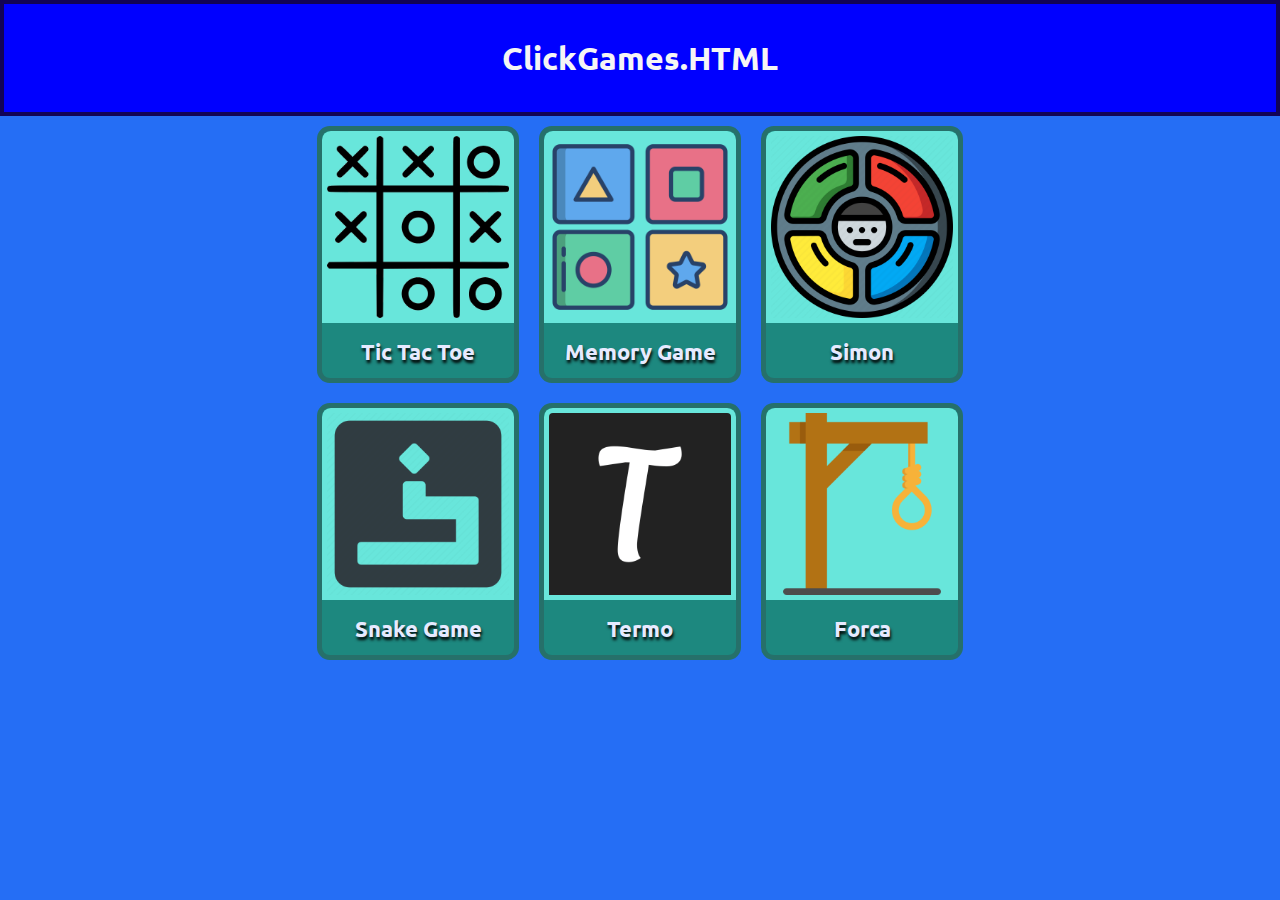
<file: index.html>
<!DOCTYPE html>
<html lang="pt-br">
<head>
    <meta charset="UTF-8">
    <meta http-equiv="X-UA-Compatible" content="IE=edge">
    <meta name="viewport" content="width=device-width, initial-scale=1.0">
    
    <link rel="stylesheet" href="./styles/general.css">
    <link rel="stylesheet" href="./styles/home_style.css">
    <link rel="shortcut icon" href="./img/favicon.ico" type="image/x-icon">
    <title>ClickGames - HTML</title>
</head>
<body>
    <header>
        <h1>ClickGames.HTML</h1>
    </header>
    <section>
        <div class="wrapper">
            <a href="./pages/tictactoe.html" class="jogos" id="tictactoe">
                <img class="gameIMG" src="./img/games_png/TicTacToe.png" alt="Tic Tac Toe">
                <p>Tic Tac Toe</p>
            </a>
            <a href="./pages/memorygame.html" class="jogos" id="memorygame">
                <img class="gameIMG" src="./img/games_png/MemoryGame.png" alt="Memory Game">
                <p>Memory Game</p>
            </a>
            <a href="./pages/simon.html" class="jogos" id="simon">
                <img class="gameIMG" src="./img/games_png/Simon.png" alt="Simon">
                <p>Simon</p>
            </a>
            <a href="./pages/snakegame.html" class="jogos" id="snakegame">
                <img class="gameIMG" src="./img/games_png/SnakeGame.png" alt="Snake Game">
                <p>Snake Game</p>
            </a>
            <a href="./pages/termo.html" class="jogos" id="termo">
                <img class="gameIMG" src="./img/games_png/Termo.png" alt="">
                <p>Termo</p>
            </a>
            <a href="./pages/forca.html" class="jogos" id="forca">
                <img class="gameIMG" src="./img/games_png/Forca.png" alt="">
                <p>Forca</p>
            </a>
    </div>
    </section>
</body>
</html>
</file>
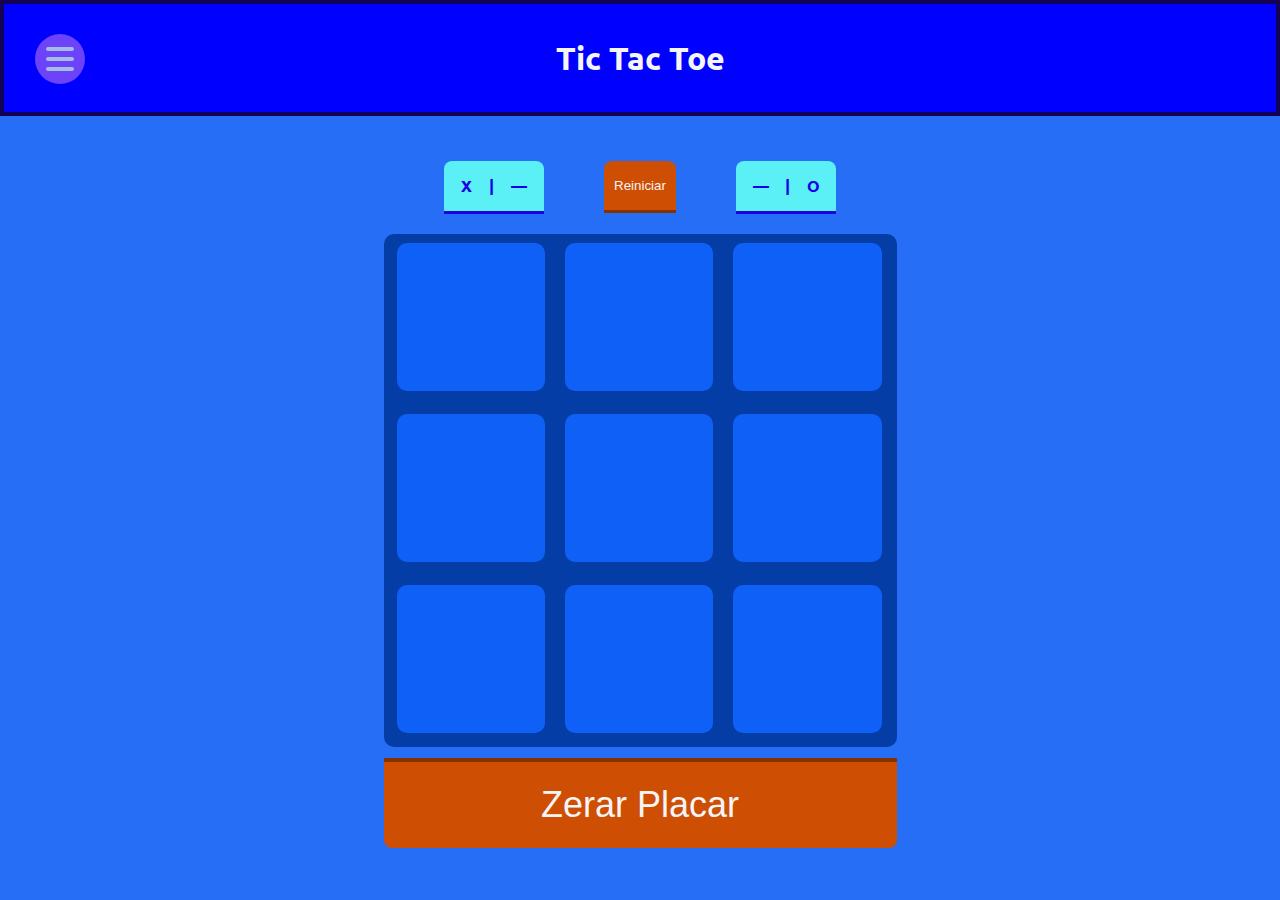
<file: pages/tictactoe.html>
<!DOCTYPE html>
<html lang="pt-br">
<head>
    <meta charset="UTF-8">
    <meta http-equiv="X-UA-Compatible" content="IE=edge">
    <meta name="viewport" content="width=device-width, initial-scale=1.0">
    
    <link rel="stylesheet" href="../styles/general.css">
    <link rel="stylesheet" href="../styles/tictactoe.css">
    <title>Tic Tac Toe</title>
</head>
<body>
    <header>
        <div class="cabecalho">
            <div class="circle menu">
                <svg xmlns="http://www.w3.org/2000/svg" height="2em" viewBox="0 0 448 512"><path d="M0 96C0 78.3 14.3 64 32 64H416c17.7 0 32 14.3 32 32s-14.3 32-32 32H32C14.3 128 0 113.7 0 96zM0 256c0-17.7 14.3-32 32-32H416c17.7 0 32 14.3 32 32s-14.3 32-32 32H32c-17.7 0-32-14.3-32-32zM448 416c0 17.7-14.3 32-32 32H32c-17.7 0-32-14.3-32-32s14.3-32 32-32H416c17.7 0 32 14.3 32 32z"/></svg>
            </div>
            <h1>Tic Tac Toe</h1>
        </div>
        <nav class="nav-jogos">
            <div class="nav-jogos-lista" style="transform: translateX(-101%)">
                <a href="../index.html">Página Inicial</a>
                <a href="../pages/memorygame.html">Memory Game</a>
                <a href="../pages/simon.html">Simon</a>
                <a href="../pages/snakegame.html">Snake Game</a>
                <a href="../pages/termo.html">Termo</a>
                <a href="../pages/forca.html">Forca</a>
            </div>
        </nav>
    </header>

    <div class="block"></div>
    <section>
        <div id="pop-alert">
            <div onclick="notificacao_alert()" id="fechar-pop-alert">X</div>
            <h2 style="margin-top: 8vh">O vencedor foi o Jogador "X"!!!</h2><br>
            <p>A próxima rodada irá começar com o jogador
                <select id="next-turn">
                    <option value="O">O</option>
                    <option value="X">X</option>
                </select>
            </p>
        </div>
        <div class="area-do-jogo">
            <div class="stats">
                <div class="score-box"><span>X</span>|<span id="x-score-number">—</span></div>
                <button id="reiniciar">Reiniciar</button>
                <div class="score-box"><span id="o-score-number">—</span>|<span>O</span></div>
            </div>
            <div class="tabuleiro">
                <div class="box"></div>
                <div class="box"></div>
                <div class="box"></div>
                <div class="box"></div>
                <div class="box"></div>
                <div class="box"></div>
                <div class="box"></div>
                <div class="box"></div>
                <div class="box"></div>
            </div>
            <button id="zerar-placar">Zerar Placar</button>
        </div>
    </section>

    <script src="../scripts/general.js"></script>
    <script src="../scripts/tictactoe.js"></script>
</body>
</html>
</file>
<file: styles/general.css>
@import url('https://fonts.googleapis.com/css2?family=Ubuntu&display=swap');
* {
    margin: 0;
    padding: 0;
}

html {
    width: 100%;
    height: 100%;
}

body {
    justify-content: center;
    font-family: 'Ubuntu', sans-serif;
    background-color: rgb(37, 110, 245);
}
body::-webkit-scrollbar {
    width: 0;
}

header {
    display: flex;
    text-align: center;
    align-items: center;
    justify-content: center;
    width: calc(100vw - 8px);
    height: 12vh;
    background-color: blue;
    border: 4px solid rgb(18, 3, 85);
}

h1 {
    color: whitesmoke;
    margin: 20px 0 20px 0;
}

.circle {
    display: flex;
    justify-content: center;
    align-items: center;
    border-radius: 100%;
}

.menu {
    position: absolute;
    cursor: pointer;
    transition: background-color .3s;
    background-color: rgba(145, 89, 248, 0.753);
    width: 50px;
    height: 50px;
    left: 60px;
    top: 6.5vh;
    transform: translate(-50%, -50%);
}
.menu svg {
    transition: fill .3s;
    fill: #a4bce5;
}
.menu:hover {
    background-color: rgba(13, 86, 221, 0.753);
}
.menu:hover svg{
    fill: #5f97f7;
}

.nav-jogos-lista {
    display: flex;
    overflow: auto;
    position: absolute;
    text-align: center;
    flex-direction: column;
    transition: .3s;
    top: 13vh;
    left: 0;
    width: 50vw;
    height: 87vh;
    background-color: rgb(18, 3, 85);
}
.nav-jogos-lista a {
    display: block;
    text-decoration: none;
    font-weight: bolder;
    border-radius: 15px;
    font-size: 50px;
    letter-spacing: 3px;
    transition: .3s;
    margin: 10px;
    padding: 20px;
    color: #095be7;
    background-color: #200388;
}
.nav-jogos-lista a:hover {
    opacity: .5;
}

.nav-jogos-lista::-webkit-scrollbar {
    width: 35px;
}
.nav-jogos-lista::-webkit-scrollbar-thumb {
    border-radius: 20px;
    border: 10px solid rgb(18, 3, 85);
    background-color: #0443b1;
}

section {
    display: flex;
    justify-content: center;
    align-items: center;
}

/* Media / Responsividade */
@media (max-width: 750px) {
    .nav-jogos-lista {
        width: 100%;
    }

    .menu {
        left: 40px;
    }
}
</file>
<file: styles/home_style.css>
@import url('https://fonts.googleapis.com/css2?family=Ubuntu&display=swap');

section {
    display: flex;
    justify-content: center;
}

.wrapper {
    display: grid;
    grid-template-columns: 1fr 1fr 1fr;
}

.jogos {
    position: relative;
    text-align: center;
    font-size: 1.7vw;
    font-weight: bold;
    text-decoration: none;
    color: #e6eaff;
    padding-bottom: 10px;
    margin: 10px;
    width: 15vw;
    height: calc(15vw + 5vh);
    border-radius: 1vw;
    border: .4vw solid rgb(38, 112, 106);
    text-shadow: 1px 3px 3px black;
    background-color: rgb(29, 136, 127);
}

.gameIMG {
    padding: 5px;
    width: calc(100% - .8vw);
    margin-bottom: 1vh;
    border-radius: .7vw .7vw 0 0;
    background-color: rgb(104, 230, 219);
}

@media screen and (max-width: 688px) and (max-height: 1031px)  {
    .wrapper {
        display: grid;
        grid-template-columns: 1fr;
    }

    .gameIMG {
        padding: 5px;
        width: calc(100% - 10px);
        height: 220px;
        margin-bottom: 10px;
        border-radius: 13px 13px 0 0;
    }

    .jogos {
        font-size: 35px;
        padding-bottom: 40px;
        margin: 20px;
        width: 240px;
        height: 300px;
        border-radius: 20px;
        border-width: 6px;
    }
}
</file>
<file: styles/tictactoe.css>
#pop-alert {
    display: none;
    position: fixed;
    font-size: 2.6vw;
    z-index: 1;
    color: #f5f5f5;
    width: 58%;
    height: 40%;
    padding: 20px;
    border-radius: 10px;
    border: 7px outset #000f50;
    background-color: #043da5;
}
#pop-alert select {
    font-size: 2.6vw;
    font-weight: bold;
    width: 4vw;
}
#fechar-pop-alert {
    user-select: none;
    cursor: pointer;
    display: flex;
    position: absolute;
    justify-content: center;
    align-items: center;
    font-weight: bold;
    font-size: 2.6vw;
    transition: .2s;
    right: 2vw;
    padding: 2vh;
    height: 2vh;
    width: 2vh;
    border-radius: 1vh;
    background-color: #ff0000;
}
#fechar-pop-alert:hover {
    color: #d8d8d8;
    background-color: #a30303;
}
.block {
    display: none;
    position: absolute;
    z-index: 0;
    width: 100vw;
    height: 100vh;
    background-color: #000f5080;
}

.area-do-jogo {
    margin-top: 5vh;
}

.stats {
    color: #1801e4;
    font-weight: bold;
    margin-bottom: 20px;
    display: flex;
    justify-content: space-evenly;
}

.score-box {
    display: flex;
    align-items: center;
    justify-content: space-evenly;
    width: 100px;
    height: 5.5vh;
    border-radius: 8px 8px 0 0;
    border-bottom: 3px solid #1801e4;
    background-color: rgb(90, 240, 245);
}
#reiniciar, #zerar-placar {
    color: #f5f5f5;
    cursor: pointer;
    transition: .3s;
    border: 0;
    padding: 10px;
    background-color: #ce4e04;
}
#reiniciar {
    height: 5.8vh;
    border-radius: 8px 8px 0 0;
    border-bottom: 3px solid #853100;
}
#reiniciar:hover {
    color: #d8d8d8;
    border-bottom: 5px solid #501d00;
    background-color: #9c3b02;
}

#zerar-placar {
    margin-top: 1.3vh;
    width: 100%;
    height: 10vh;
    font-size: 4vh;
    border-radius: 0 0 8px 8px;
    border-top: 4px solid #853100;
}
#zerar-placar:hover {
    color: #d8d8d8;
    border-top: 6px solid #501d00;
    background-color: #9c3b02;
}

.tabuleiro {
    grid-template-columns: repeat(3, 16.7vh);
    display: grid;
    justify-content: center;
    gap: 2vh 2vh;
    width: 55vh;
    height: 55vh;
    border-radius: 10px;
    border: 1vh solid #043da5;
    background-color: #043da5;
}

.box {
    display: flex;
    transition: opacity .2s;
    user-select: none;
    cursor: crosshair;
    justify-content: center;
    align-items: center;
    font-size: 12vh;
    width: 16.5vh;
    height: 16.5vh;
    border-radius: 10px;
    background-color: #0f60f7;
}
.box:hover {
    opacity: .5;
}
.win-box {
    color: #f5f5f5;
    background-color: rgb(37, 160, 0);
}

@media (max-width:750px) {
    .tabuleiro {
        grid-template-columns: repeat(3, 12vh);
        gap: .5vh 1vh;
        width: 40vh;
        height: 40vh;
        padding-top: 1vh;
    }
    .box {
        width: 12vh;
        height: 12vh;
    }
    #pop-alert {
        width: 85%;
        font-size: 2.6vh;
    }
    #pop-alert select {
        width: 20vw;
    }
    #fechar-pop-alert {
        font-size: 2.6vh;
    }
}
</file>
